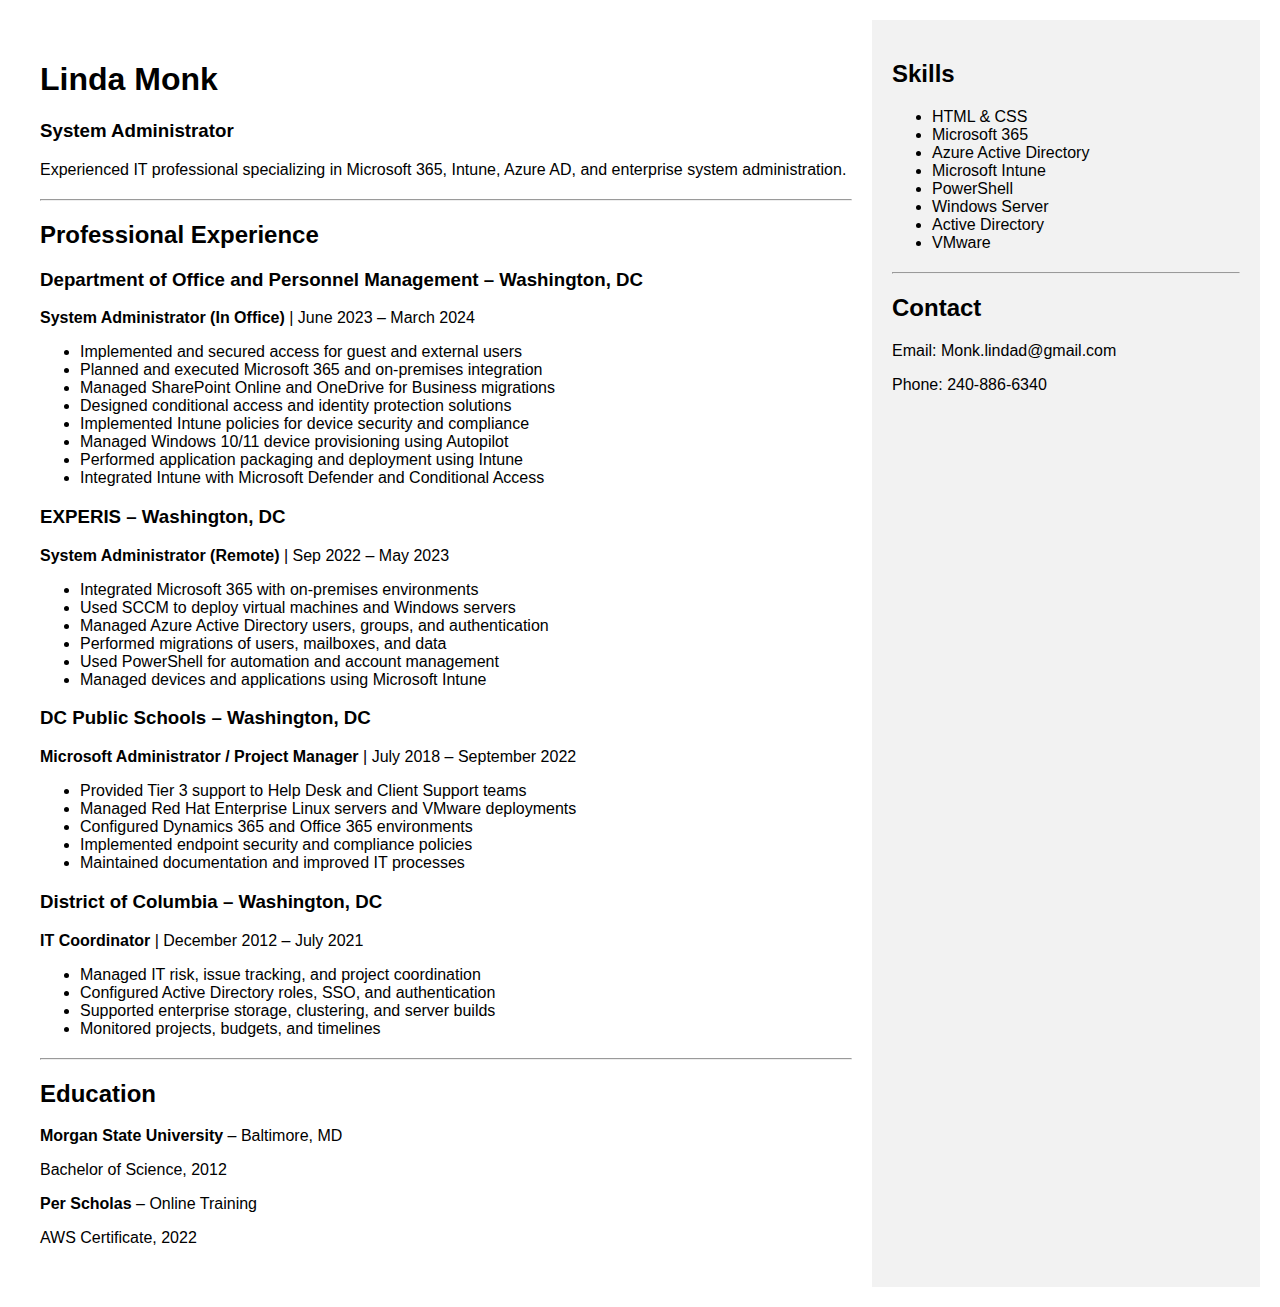
<file: Resume/index.html>
<!DOCTYPE html>
<html lang="en">
<head>
    <meta charset="UTF-8">
    <meta name="viewport" content="width=device-width, initial-scale=1.0">
    <title>Linda Monk | Resume</title>
    <link rel="stylesheet" href="style.css">
</head>
<body>

<!-- MAIN CONTAINER -->
<div class="content">

    <!-- HEADER -->
    <section class="box">
        <h1>Linda Monk</h1>
        <h3>System Administrator</h3>
        <p>Experienced IT professional specializing in Microsoft 365, Intune, Azure AD, and enterprise system administration.</p>
    </section>

    <hr />

    <!-- PROFESSIONAL EXPERIENCE -->
    <section class="box">
        <h2>Professional Experience</h2>

        <h3>Department of Office and Personnel Management – Washington, DC</h3>
        <p><strong>System Administrator (In Office)</strong> | June 2023 – March 2024</p>
        <ul>
            <li>Implemented and secured access for guest and external users</li>
            <li>Planned and executed Microsoft 365 and on-premises integration</li>
            <li>Managed SharePoint Online and OneDrive for Business migrations</li>
            <li>Designed conditional access and identity protection solutions</li>
            <li>Implemented Intune policies for device security and compliance</li>
            <li>Managed Windows 10/11 device provisioning using Autopilot</li>
            <li>Performed application packaging and deployment using Intune</li>
            <li>Integrated Intune with Microsoft Defender and Conditional Access</li>
        </ul>

        <h3>EXPERIS – Washington, DC</h3>
        <p><strong>System Administrator (Remote)</strong> | Sep 2022 – May 2023</p>
        <ul>
            <li>Integrated Microsoft 365 with on-premises environments</li>
            <li>Used SCCM to deploy virtual machines and Windows servers</li>
            <li>Managed Azure Active Directory users, groups, and authentication</li>
            <li>Performed migrations of users, mailboxes, and data</li>
            <li>Used PowerShell for automation and account management</li>
            <li>Managed devices and applications using Microsoft Intune</li>
        </ul>

        <h3>DC Public Schools – Washington, DC</h3>
        <p><strong>Microsoft Administrator / Project Manager</strong> | July 2018 – September 2022</p>
        <ul>
            <li>Provided Tier 3 support to Help Desk and Client Support teams</li>
            <li>Managed Red Hat Enterprise Linux servers and VMware deployments</li>
            <li>Configured Dynamics 365 and Office 365 environments</li>
            <li>Implemented endpoint security and compliance policies</li>
            <li>Maintained documentation and improved IT processes</li>
        </ul>

        <h3>District of Columbia – Washington, DC</h3>
        <p><strong>IT Coordinator</strong> | December 2012 – July 2021</p>
        <ul>
            <li>Managed IT risk, issue tracking, and project coordination</li>
            <li>Configured Active Directory roles, SSO, and authentication</li>
            <li>Supported enterprise storage, clustering, and server builds</li>
            <li>Monitored projects, budgets, and timelines</li>
        </ul>
    </section>

    <hr />

    <!-- EDUCATION -->
    <section class="box">
        <h2>Education</h2>
        <p><strong>Morgan State University</strong> – Baltimore, MD</p>
        <p>Bachelor of Science, 2012</p>

        <p><strong>Per Scholas</strong> – Online Training</p>
        <p>AWS Certificate, 2022</p>
    </section>

</div>

<!-- SIDEBAR -->
<aside>
    <h2>Skills</h2>
    <ul>
        <li>HTML & CSS</li>
        <li>Microsoft 365</li>
        <li>Azure Active Directory</li>
        <li>Microsoft Intune</li>
        <li>PowerShell</li>
        <li>Windows Server</li>
        <li>Active Directory</li>
        <li>VMware</li>
    </ul>

    <hr />

    <h2>Contact</h2>
    <p>Email: Monk.lindad@gmail.com</p>
    <p>Phone: 240-886-6340</p>
</aside>

</body>
</html>
</file>
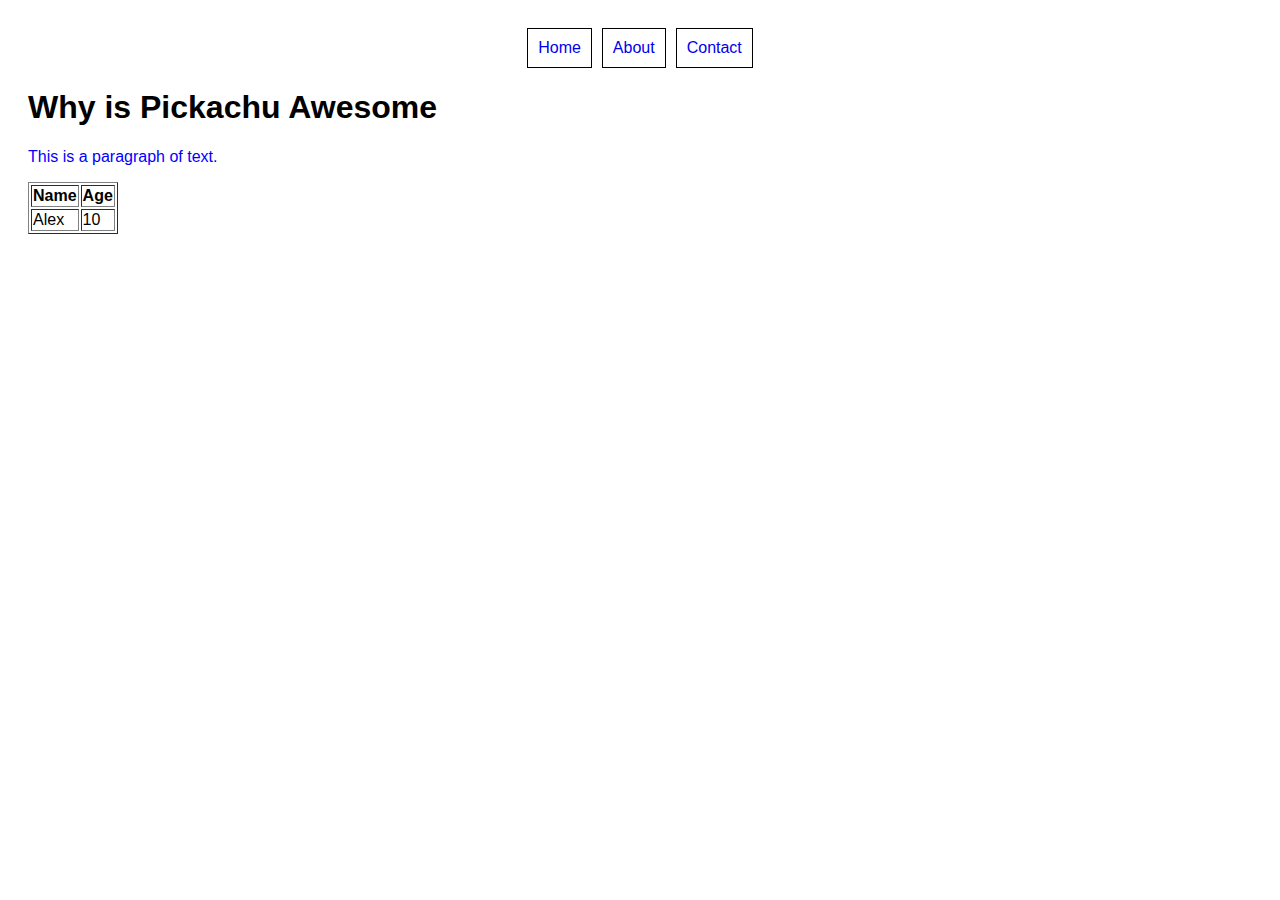
<file: SBA-Project/index.html>
<!DOCTYPE html>
<html>
<head>
  <title>My Website</title>
  <link rel="stylesheet" href="style.css">
<style>
  p {
    color: blue;
  }
</style>
<background-color: #f0f0f0;>
</background-color:></head>
<body>

  <nav>
    <a href="index.html">Home</a>
    <a href="about.html">About</a>
    <a href="contact.html">Contact</a>
  </nav>

  <h1>Why is Pickachu Awesome</h1>
  <p>This is a paragraph of text.</p>



</body>
</html>

<table border="1">
  <tr>
    <th>Name</th>
    <th>Age</th>
  </tr>
  <tr>
    <td>Alex</td>
    <td>10</td>
  </tr>
</table>
</html>
</file>
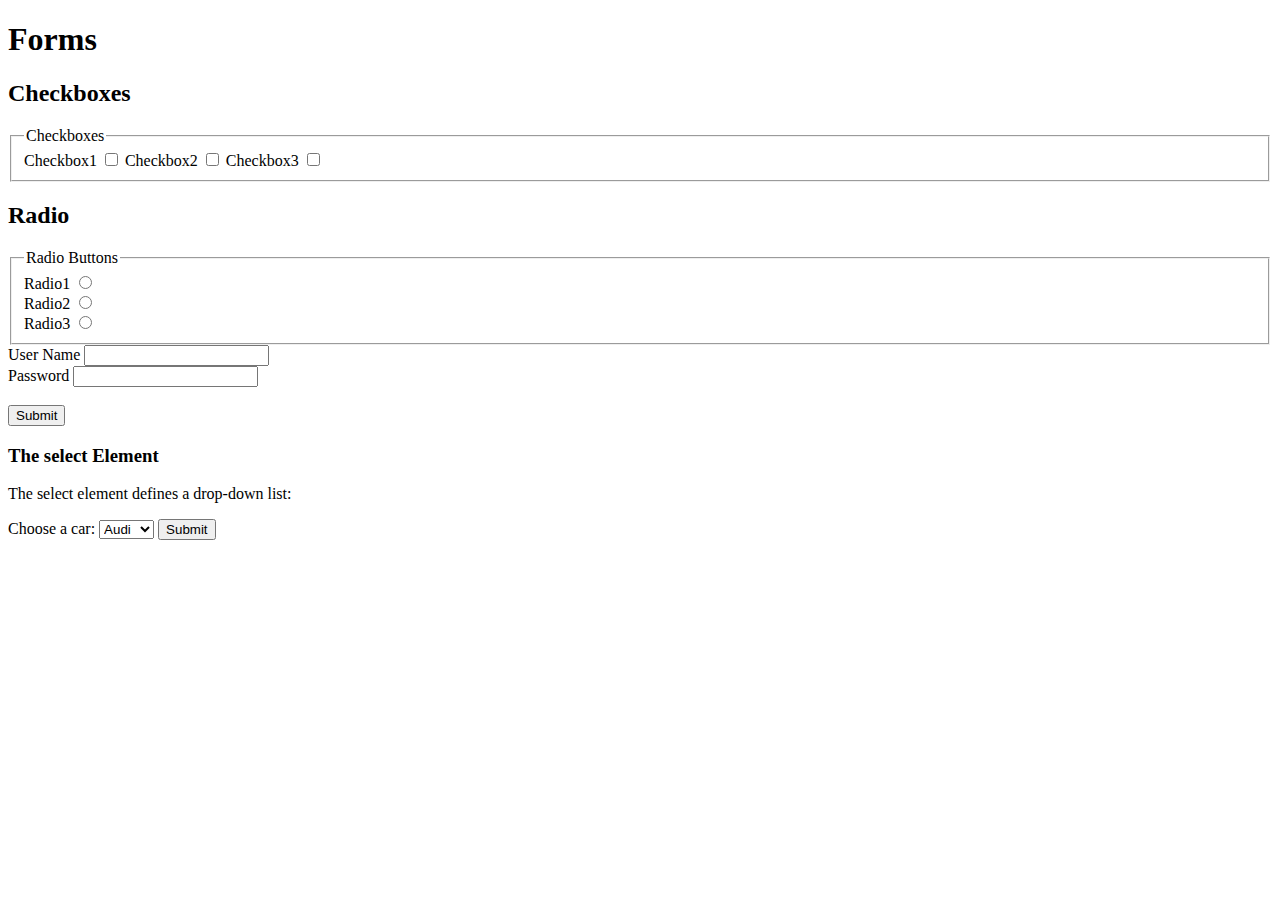
<file: HTML/html.forms/index.html>
<!DOCTYPE html>
</html>
<h1>Forms</h1>
<h2> Checkboxes </h2>
<fieldset>
   <legend>Checkboxes</legend>
   <label for="checkbox">Checkbox1
      <input type="checkbox" name="checkbox" id="checkbox" />
   </label>
   <label for="checkbox2">Checkbox2
      <input type="checkbox" name="checkbox2" id="checkbox2" />
   </label>
   <label for="checkbox3">Checkbox3
      <input type="checkbox" name="checkbox3" id="checkbox3" />
   </label>
</fieldset>
<h2> Radio </h2>
<fieldset>
   <legend>Radio Buttons</legend>
   <label>Radio1
      <input type="radio" name="radio" id="radio1" />
   </label><br>
   <label>Radio2
      <input type="radio" name="radio" id="radio2" />
   </label><br>
   <label>Radio3
      <input type="radio" name="radio" id="radio3" />
   </label>
</fieldset>
<form action="#">
   <label for="UserName">User Name</label>
   <input type="text" name="userName" id="UserName" required><br>
   <label for="password">Password</label>
   <input type="password" name="password" id="password"><br><br>
    <input type="submit" value="Submit">
</form>
<!DOCTYPE html>
<html>
<body>

<h3>The select Element</h3>

<p>The select element defines a drop-down list:</p>

<form action="#">
  <label>Choose a car:</label>
  <select name="cars">
    <option value="volvo">Volvo</option>
    <option value="saab">Saab</option>
    <option value="fiat">Fiat</option>
    <option value="audi" selected>Audi</option>
  </select>

  <input type="submit">
</form>

</body>
</html>
</file>
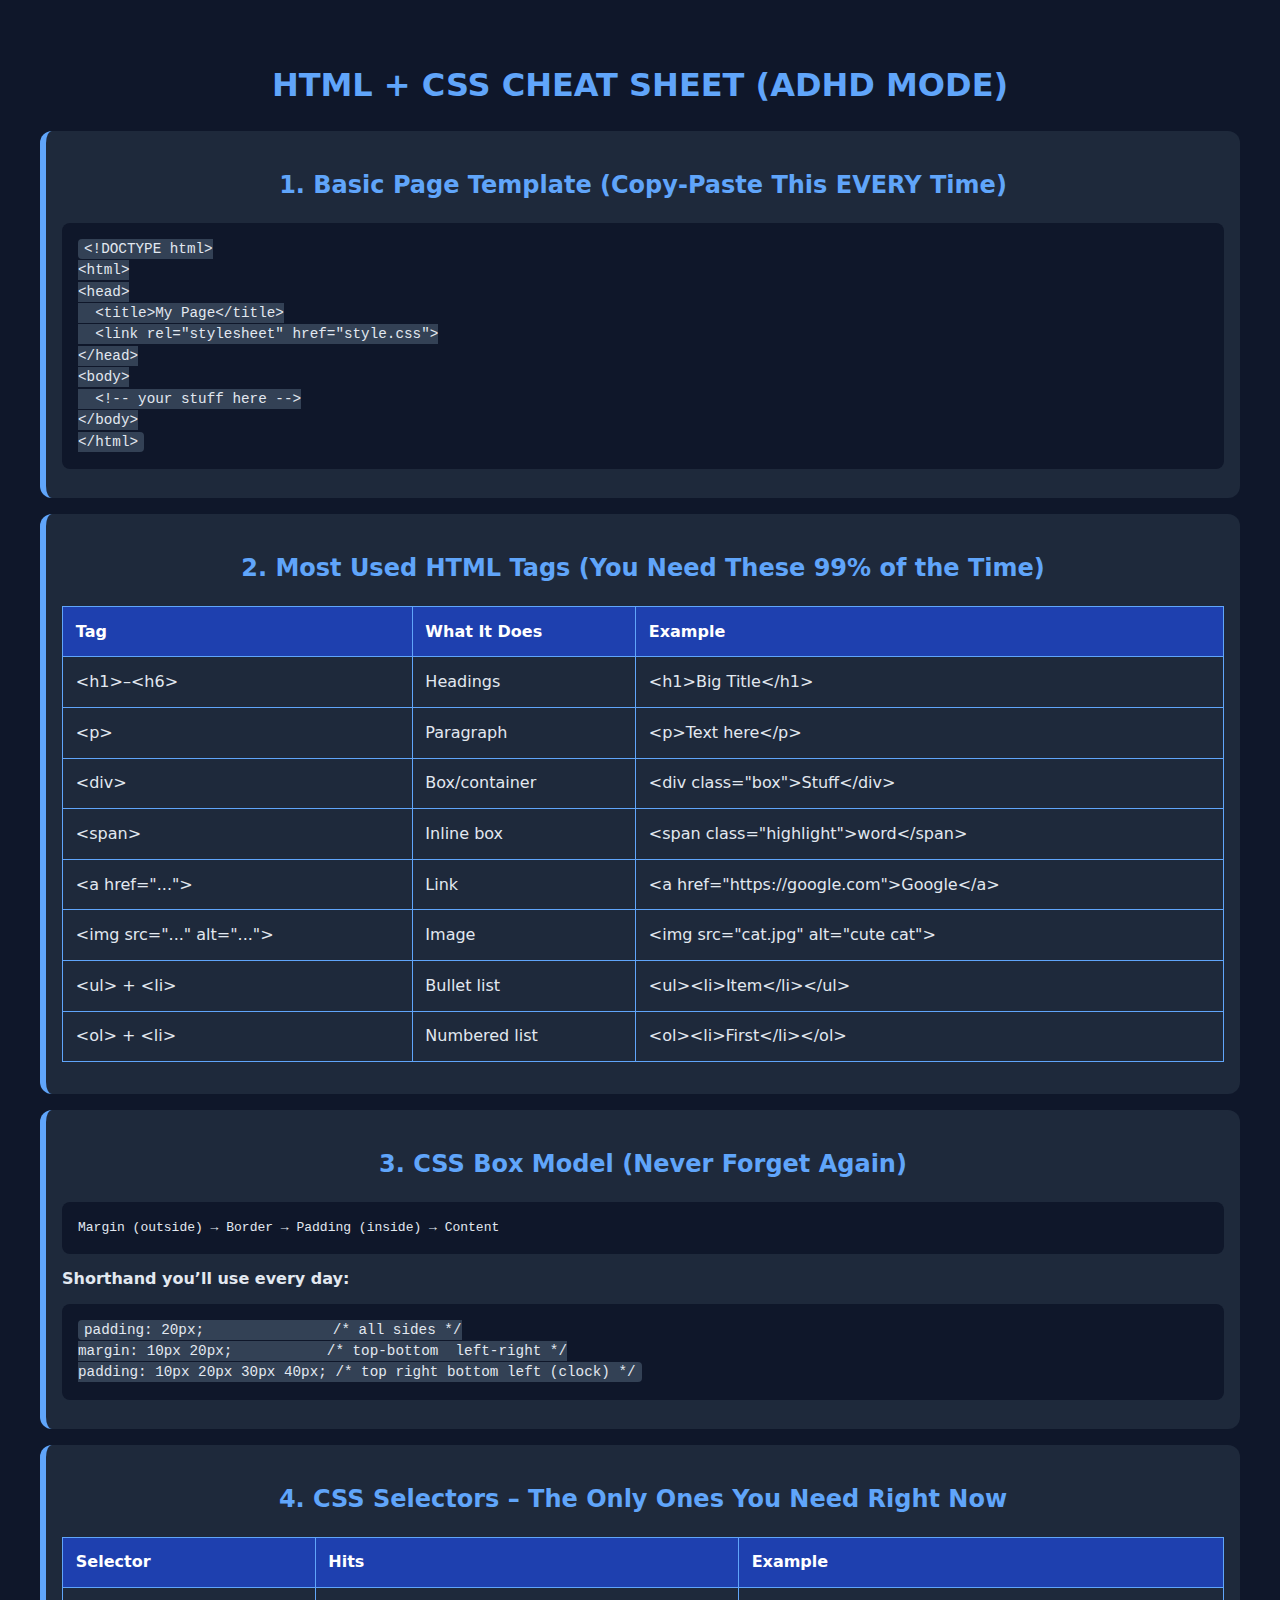
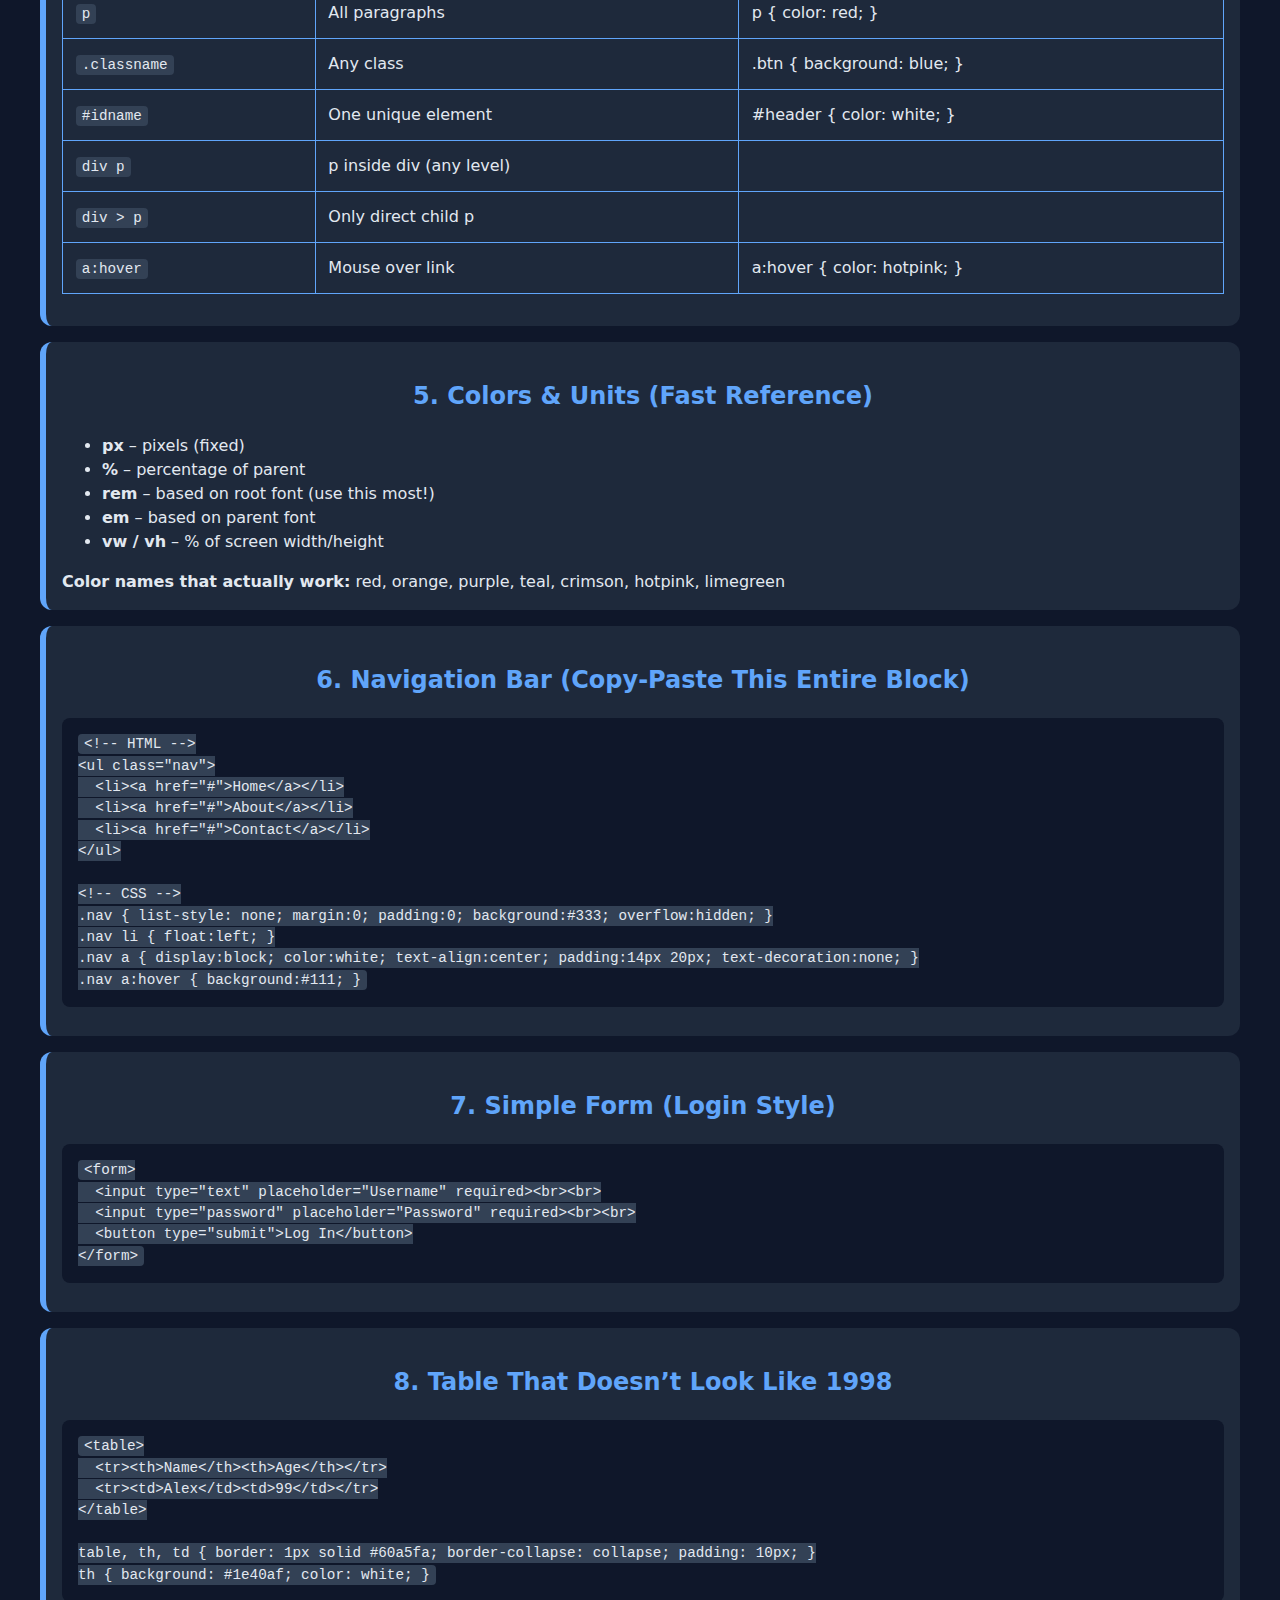
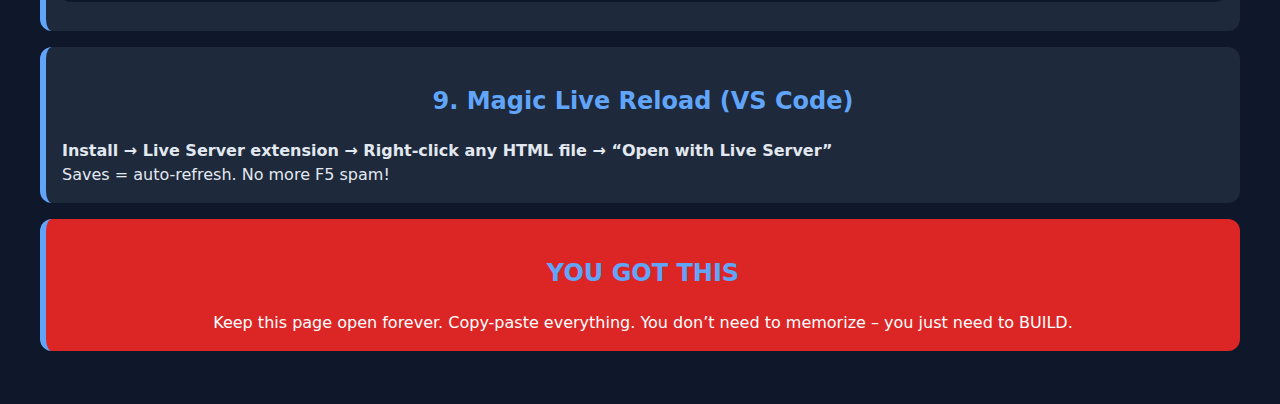
<file: HTML/cheat-sheet.html>
<!DOCTYPE html>
<html lang="en">
<head>
  <meta charset="UTF-8">
  <meta name="viewport" content="width=device-width, initial-scale=1.0">
  <title>ADHD HTML/CSS Cheat Sheet</title>
  <style>
    body { font-family: system-ui; background: #0f172a; color: #e2e8f0; line-height: 1.5; padding: 2rem; }
    h1, h2 { color: #60a5fa; text-align: center; }
    .box { background: #1e293b; padding: 1rem; margin: 1rem 0; border-radius: 12px; border-left: 6px solid #60a5fa; }
    code { background: #334155; padding: 2px 6px; border-radius: 4px; font-size: 1.1em; }
    pre { background: #0f172a; padding: 1rem; border-radius: 8px; overflow-x: auto; }
    .tag { color: #f472b6; font-weight: bold; }
    .attr { color: #a5b4fc; }
    .value { color: #86efac; }
    table { width: 100%; border-collapse: collapse; margin: 1rem 0; }
    th, td { border: 1px solid #60a5fa; padding: 0.8rem; text-align: left; }
    th { background: #1e40af; color: white; }
  </style>
</head>
<body>

<h1>HTML + CSS CHEAT SHEET (ADHD MODE)</h1>

<div class="box">
  <h2>1. Basic Page Template (Copy-Paste This EVERY Time)</h2>
  <pre><code>&lt;!DOCTYPE html&gt;
&lt;html&gt;
&lt;head&gt;
  &lt;title&gt;My Page&lt;/title&gt;
  &lt;link rel="stylesheet" href="style.css"&gt;
&lt;/head&gt;
&lt;body&gt;
  &lt;!-- your stuff here --&gt;
&lt;/body&gt;
&lt;/html&gt;</code></pre>
</div>

<div class="box">
  <h2>2. Most Used HTML Tags (You Need These 99% of the Time)</h2>
  <table>
    <tr><th>Tag</th><th>What It Does</th><th>Example</th></tr>
    <tr><td>&lt;h1&gt;–&lt;h6&gt;</td><td>Headings</td><td>&lt;h1&gt;Big Title&lt;/h1&gt;</td></tr>
    <tr><td>&lt;p&gt;</td><td>Paragraph</td><td>&lt;p&gt;Text here&lt;/p&gt;</td></tr>
    <tr><td>&lt;div&gt;</td><td>Box/container</td><td>&lt;div class="box"&gt;Stuff&lt;/div&gt;</td></tr>
    <tr><td>&lt;span&gt;</td><td>Inline box</td><td>&lt;span class="highlight"&gt;word&lt;/span&gt;</td></tr>
    <tr><td>&lt;a href="..."&gt;</td><td>Link</td><td>&lt;a href="https://google.com"&gt;Google&lt;/a&gt;</td></tr>
    <tr><td>&lt;img src="..." alt="..."&gt;</td><td>Image</td><td>&lt;img src="cat.jpg" alt="cute cat"&gt;</td></tr>
    <tr><td>&lt;ul&gt; + &lt;li&gt;</td><td>Bullet list</td><td>&lt;ul&gt;&lt;li&gt;Item&lt;/li&gt;&lt;/ul&gt;</td></tr>
    <tr><td>&lt;ol&gt; + &lt;li&gt;</td><td>Numbered list</td><td>&lt;ol&gt;&lt;li&gt;First&lt;/li&gt;&lt;/ol&gt;</td></tr>
  </table>
</div>

<div class="box">
  <h2>3. CSS Box Model (Never Forget Again)</h2>
  <pre>Margin (outside) → Border → Padding (inside) → Content</pre>
  <strong>Shorthand you’ll use every day:</strong>
  <pre><code>padding: 20px;               /* all sides */
margin: 10px 20px;           /* top-bottom  left-right */
padding: 10px 20px 30px 40px; /* top right bottom left (clock) */</code></pre>
</div>

<div class="box">
  <h2>4. CSS Selectors – The Only Ones You Need Right Now</h2>
  <table>
    <tr><th>Selector</th><th>Hits</th><th>Example</th></tr>
    <tr><td><code>p</code></td><td>All paragraphs</td><td>p { color: red; }</td></tr>
    <tr><td><code>.classname</code></td><td>Any class</td><td>.btn { background: blue; }</td></tr>
    <tr><td><code>#idname</code></td><td>One unique element</td><td>#header { color: white; }</td></tr>
    <tr><td><code>div p</code></td><td>p inside div (any level)</td><td></td></tr>
    <tr><td><code>div > p</code></td><td>Only direct child p</td><td></td></tr>
    <tr><td><code>a:hover</code></td><td>Mouse over link</td><td>a:hover { color: hotpink; }</td></tr>
  </table>
</div>

<div class="box">
  <h2>5. Colors & Units (Fast Reference)</h2>
  <ul>
    <li><strong>px</strong> – pixels (fixed)</li>
    <li><strong>%</strong> – percentage of parent</li>
    <li><strong>rem</strong> – based on root font (use this most!)</li>
    <li><strong>em</strong> – based on parent font</li>
    <li><strong>vw / vh</strong> – % of screen width/height</li>
  </ul>
  <strong>Color names that actually work:</strong> red, orange, purple, teal, crimson, hotpink, limegreen
</div>

<div class="box">
  <h2>6. Navigation Bar (Copy-Paste This Entire Block)</h2>
  <pre><code>&lt;!-- HTML --&gt;
&lt;ul class="nav"&gt;
  &lt;li&gt;&lt;a href="#"&gt;Home&lt;/a&gt;&lt;/li&gt;
  &lt;li&gt;&lt;a href="#"&gt;About&lt;/a&gt;&lt;/li&gt;
  &lt;li&gt;&lt;a href="#"&gt;Contact&lt;/a&gt;&lt;/li&gt;
&lt;/ul&gt;

&lt;!-- CSS --&gt;
.nav { list-style: none; margin:0; padding:0; background:#333; overflow:hidden; }
.nav li { float:left; }
.nav a { display:block; color:white; text-align:center; padding:14px 20px; text-decoration:none; }
.nav a:hover { background:#111; }</code></pre>
</div>

<div class="box">
  <h2>7. Simple Form (Login Style)</h2>
  <pre><code>&lt;form&gt;
  &lt;input type="text" placeholder="Username" required&gt;&lt;br&gt;&lt;br&gt;
  &lt;input type="password" placeholder="Password" required&gt;&lt;br&gt;&lt;br&gt;
  &lt;button type="submit"&gt;Log In&lt;/button>
&lt;/form&gt;</code></pre>
</div>

<div class="box">
  <h2>8. Table That Doesn’t Look Like 1998</h2>
  <pre><code>&lt;table&gt;
  &lt;tr&gt;&lt;th&gt;Name&lt;/th&gt;&lt;th&gt;Age&lt;/th&gt;&lt;/tr&gt;
  &lt;tr&gt;&lt;td&gt;Alex&lt;/td&gt;&lt;td&gt;99&lt;/td&gt;&lt;/tr&gt;
&lt;/table&gt;

table, th, td { border: 1px solid #60a5fa; border-collapse: collapse; padding: 10px; }
th { background: #1e40af; color: white; }</code></pre>
</div>

<div class="box">
  <h2>9. Magic Live Reload (VS Code)</h2>
  <strong>Install → Live Server extension → Right-click any HTML file → “Open with Live Server”</strong><br>
  Saves = auto-refresh. No more F5 spam!
</div>

<div class="box" style="background:#dc2626; color:white; text-align:center;">
  <h2>YOU GOT THIS</h2>
  Keep this page open forever. Copy-paste everything. You don’t need to memorize – you just need to BUILD.
</div>

</body>
</html>
</file>
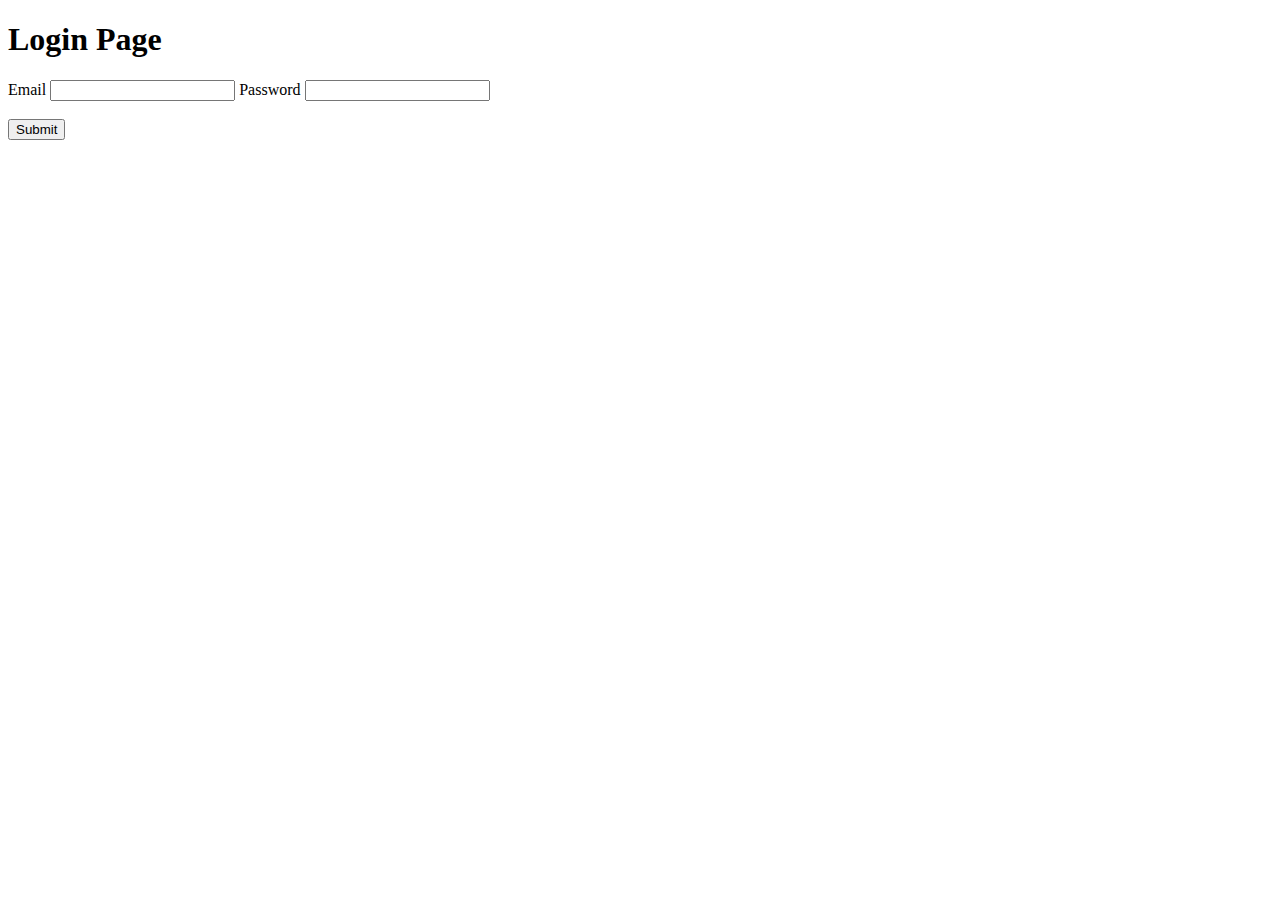
<file: HTML/html.forms/Loginpage.html>
<!DOCTYPE html>
</html>
<h1>Login Page</h1>
</fieldset>
<form action="#">
   <label for="Email">Email</label>
   <input type=“email”>
   <label for="password">Password</label>
   <input type="password" name="password" id="password"><br><br>
    <input type="submit" value="Submit">
</form>
</file>
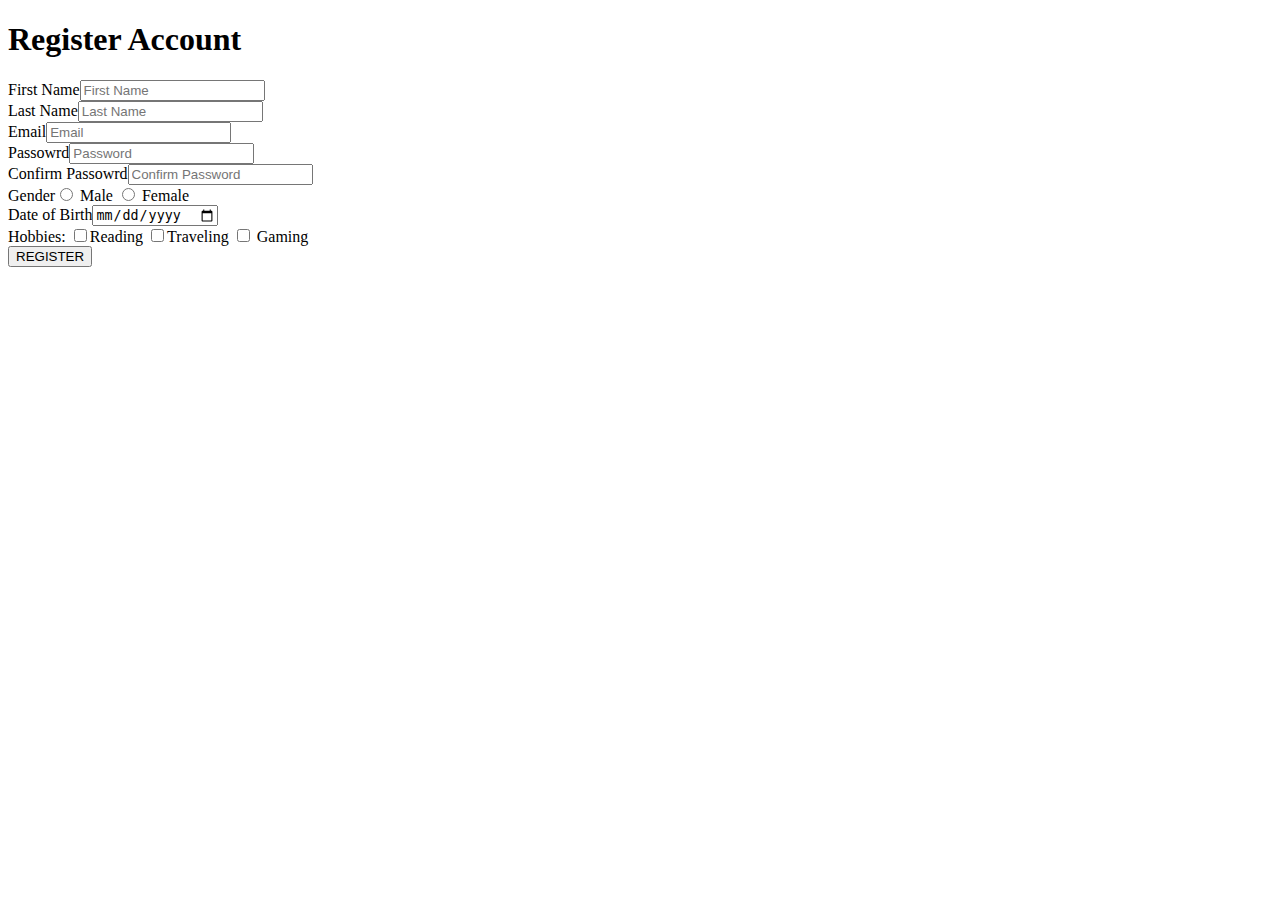
<file: HTML/html.forms/RegisterPage.html>
<!DOCTYPE html>
<html>
<head>
  <title>Register</title>
</head>

<div class="box">
  <h1>Register Account</h1>
  
  <form>
    <div class="half" style="margin-right:4%;"><label for="First Name">First Name</label><input type="text" placeholder="First Name" required></div>
    <div class="half"><label for="Last Name">Last Name</label><input type="text" placeholder="Last Name" required></div>
    <div class="half"><label for="Email">Email</label><input type="email" placeholder="Email" required></div>
    <div><label for="Passowrd">Passowrd</label><input type="password" placeholder="Password" required></div>
    <div><label for="Confirm Passowrd">Confirm Passowrd</label><input type="password" placeholder="Confirm Password" required></div>
<div><label for="Gender">Gender</label><input type="radio" name="radio" id="radio1" />
<label>Male
      <input type="radio" name="radio" id="radio2" />
   <label>Female
   </label><br>
</fieldset></div>
  <form>
    <div>
<label for="Birthdate">Date of Birth</label><input type="date"></div>
    
    <label for="type">Hobbies:</label>
    <input type="checkbox" name="checkbox" id="checkbox" />Reading
    <input type="checkbox" name="checkbox2" id="checkbox2" />Traveling
    <input type="checkbox" name="checkbox3" id="checkbox3" /> Gaming
    <div><button type="submit">REGISTER</button></div>  
</form>
</div>
</body>
</html>
</file>
<file: Resume/style.css>
body {
    font-family: Arial, sans-serif;
    display: flex;
    margin: 20px;
}

.content {
    width: 70%;
    padding: 20px;
}

aside {
    width: 30%;
    padding: 20px;
    background-color: #f2f2f2;
}

.box {
    margin-bottom: 20px;
}

hr {
    margin: 20px 0;
}
</file>
<file: SBA-Project/style.css>
body {
  font-family: Arial;
  padding: 20px;
}

nav {
  display: flex;
  justify-content: center;
  gap: 10px;
}

nav a {
  border: 1px solid black;
  padding: 10px;
  text-decoration: none;
}
@keyframes move {
  from { margin-left: 0; }
  to { margin-left: 20px; }
}

h1 {
  animation: move 2s infinite;
}
</file>
